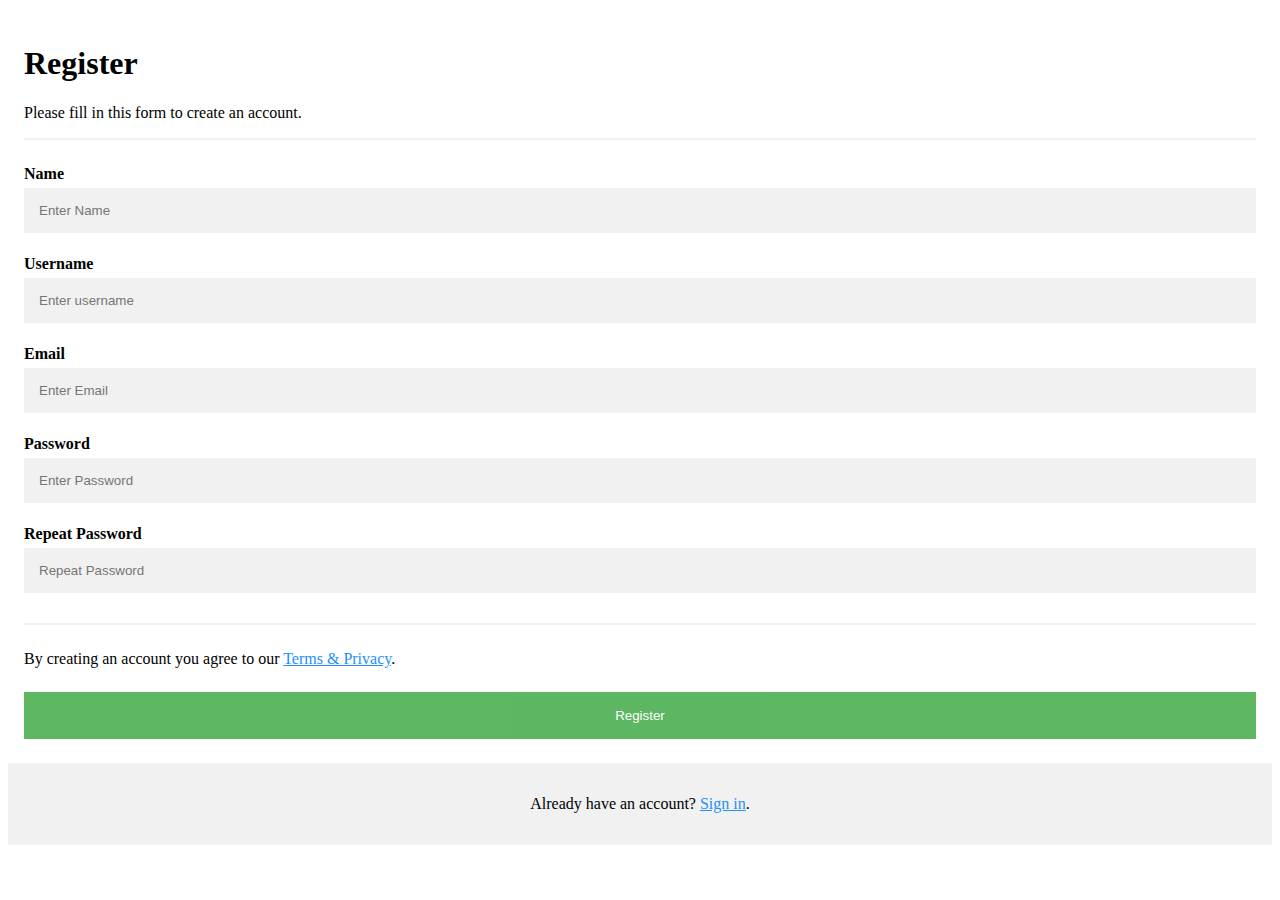
<file: rearrange/signup.html>
<!DOCTYPE html>
<html>
<head>
	<title>registration form</title>
    <link rel="stylesheet" type="text/css" href="signup.css">
</head>
<body>


<form action="action_reg.php" method="post">
  <div class="container">
    <h1>Register</h1>
    <p>Please fill in this form to create an account.</p>
    <hr>

    <label for="email"><b>Name</b></label>
    <input type="text" placeholder="Enter Name" name="name" required>

     <label for="email"><b>Username</b></label>
    <input type="text" placeholder="Enter username" name="username" required>

    

    <label for="email"><b>Email</b></label>
    <input type="text" placeholder="Enter Email" name="email" required>

    <label for="psw"><b>Password</b></label>
    <input type="password" placeholder="Enter Password" name="password" required>

    <label for="psw-repeat"><b>Repeat Password</b></label>
    <input type="password" placeholder="Repeat Password" name="psw-repeat" required>
    <hr>

    <p>By creating an account you agree to our <a href="#">Terms & Privacy</a>.</p>
    <button type="submit" class="registerbtn" name="submit">Register</button>
  </div>

  <div class="container signin">
    <p>Already have an account? <a href="login.html">Sign in</a>.</p>
  </div>
</form>

</body>
</html>
</file>
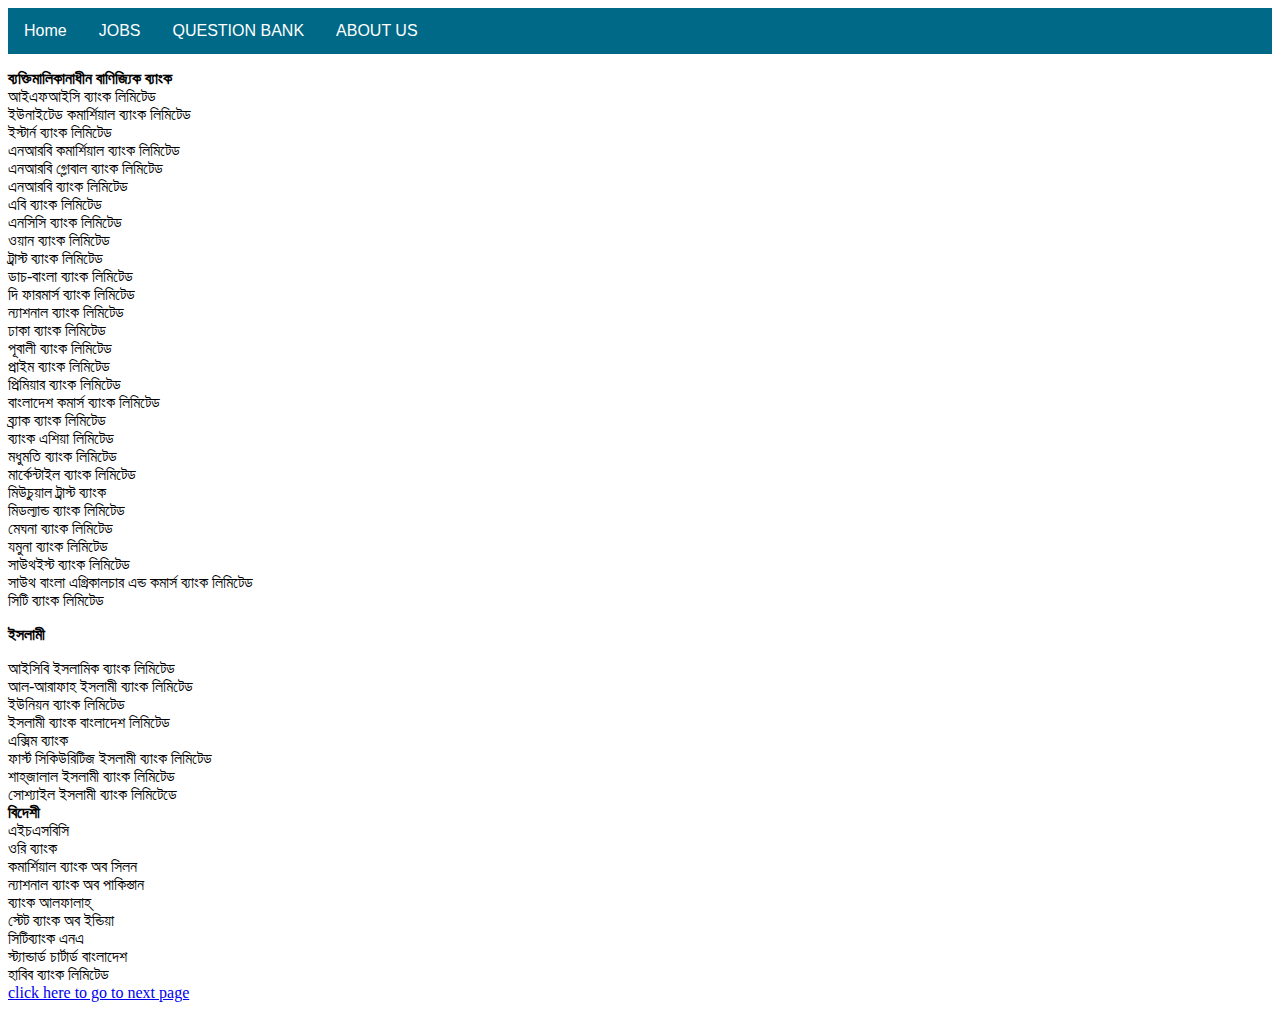
<file: rearrange/bank/page 2.html>
<html>
<head>
<title> page2</title>
<link rel="stylesheet" type="text/css" href="decorate.css"></head>
<body>

<div class="navbar">
          <a href="#home">Home</a>
          
          <div class="jobs">
             <button class="jobsbt">JOBS
             <i class="fa fa-caret-down"></i>
             </button>
              <div class="jobs-content">
                <a href="bcs/BCS_info.html">BCS</a>
                <a href="bank/m.html">BANK</a>
                <a href="psc/index.html">PSC</a>
              </div>
          </div>

          <div class="question">
             <button class="questionbt">QUESTION BANK
             <i class="fa fa-caret-down"></i>
             </button>
              <div class="question-content">
                <a href="https://www.bcsstudy.com/bcs-question-solution-pdf-download/">BCS QUESTION</a>
                <a href="bank/page 4.html">BANK QUESTION</a>
                <a href="https://jobstestbd.com/bpsc-non-cadre-exam-question-solution-2019/"">PSC QUESTION</a>
              </div>
          </div>

          <a href="#news">ABOUT US</a>
        </div>




    <p><b>
ব্যক্তিমালিকানাধীন বাণিজ্যিক ব্যাংক</b><br>

    আইএফআইসি ব্যাংক লিমিটেড<br>
    ইউনাইটেড কমার্শিয়াল ব্যাংক লিমিটেড<br>
    ইস্টার্ন ব্যাংক লিমিটেড<br>
    এনআরবি কমার্শিয়াল ব্যাংক লিমিটেড<br>
    এনআরবি গ্লোবাল ব্যাংক লিমিটেড<br>
    এনআরবি ব্যাংক লিমিটেড<br>
    এবি ব্যাংক লিমিটেড<br>
    এনসিসি ব্যাংক লিমিটেড<br>
    ওয়ান ব্যাংক লিমিটেড<br>
    ট্রাস্ট ব্যাংক লিমিটেড<br>
    ডাচ-বাংলা ব্যাংক লিমিটেড<br>
    দি ফারমার্স ব্যাংক লিমিটেড<br>
    ন্যাশনাল ব্যাংক লিমিটেড<br>
    ঢাকা ব্যাংক লিমিটেড<br>
    পূবালী ব্যাংক লিমিটেড<br>
    প্রাইম ব্যাংক লিমিটেড<br>
    প্রিমিয়ার ব্যাংক লিমিটেড<br>
    বাংলাদেশ কমার্স ব্যাংক লিমিটেড<br>
    ব্র্যাক ব্যাংক লিমিটেড<br>
    ব্যাংক এশিয়া লিমিটেড<br>
    মধুমতি ব্যাংক লিমিটেড<br>
    মার্কেন্টাইল ব্যাংক লিমিটেড<br>
    মিউচুয়াল ট্রাস্ট ব্যাংক<br>
    মিডল্যান্ড ব্যাংক লিমিটেড<br>
    মেঘনা ব্যাংক লিমিটেড<br>
    যমুনা ব্যাংক লিমিটেড<br>
    সাউথইস্ট ব্যাংক লিমিটেড<br>
    সাউথ বাংলা এগ্রিকালচার এন্ড কমার্স ব্যাংক লিমিটেড<br>
    সিটি ব্যাংক লিমিটেড<br>

<p><b>ইসলামী</b></p>

    আইসিবি ইসলামিক ব্যাংক লিমিটেড<br>
    আল-আরাফাহ ইসলামী ব্যাংক লিমিটেড<br>
    ইউনিয়ন ব্যাংক লিমিটেড<br>
    ইসলামী ব্যাংক বাংলাদেশ লিমিটেড<br>
    এক্সিম ব্যাংক<br>
    ফার্স্ট সিকিউরিটিজ ইসলামী ব্যাংক লিমিটেড<br>
    শাহ্‌জালাল ইসলামী ব্যাংক লিমিটেড<br>
    সোশ্যাইল ইসলামী ব্যাংক লিমিটেডে<br>

<b>বিদেশী</b><br>
    এইচএসবিসি<br>
    ওরি ব্যাংক<br>
    কমার্শিয়াল ব্যাংক অব সিলন<br>
    ন্যাশনাল ব্যাংক অব পাকিস্তান<br>
    ব্যাংক আলফালাহ্<br>
    স্টেট ব্যাংক অব ইন্ডিয়া<br>
    সিটিব্যাংক এনএ<br>
    স্ট্যান্ডার্ড চার্টার্ড বাংলাদেশ<br>
    হাবিব ব্যাংক লিমিটেড<br>
	<a href="page3.html">click here to go to next page</a>




</p>
</body>
</html>
</file>
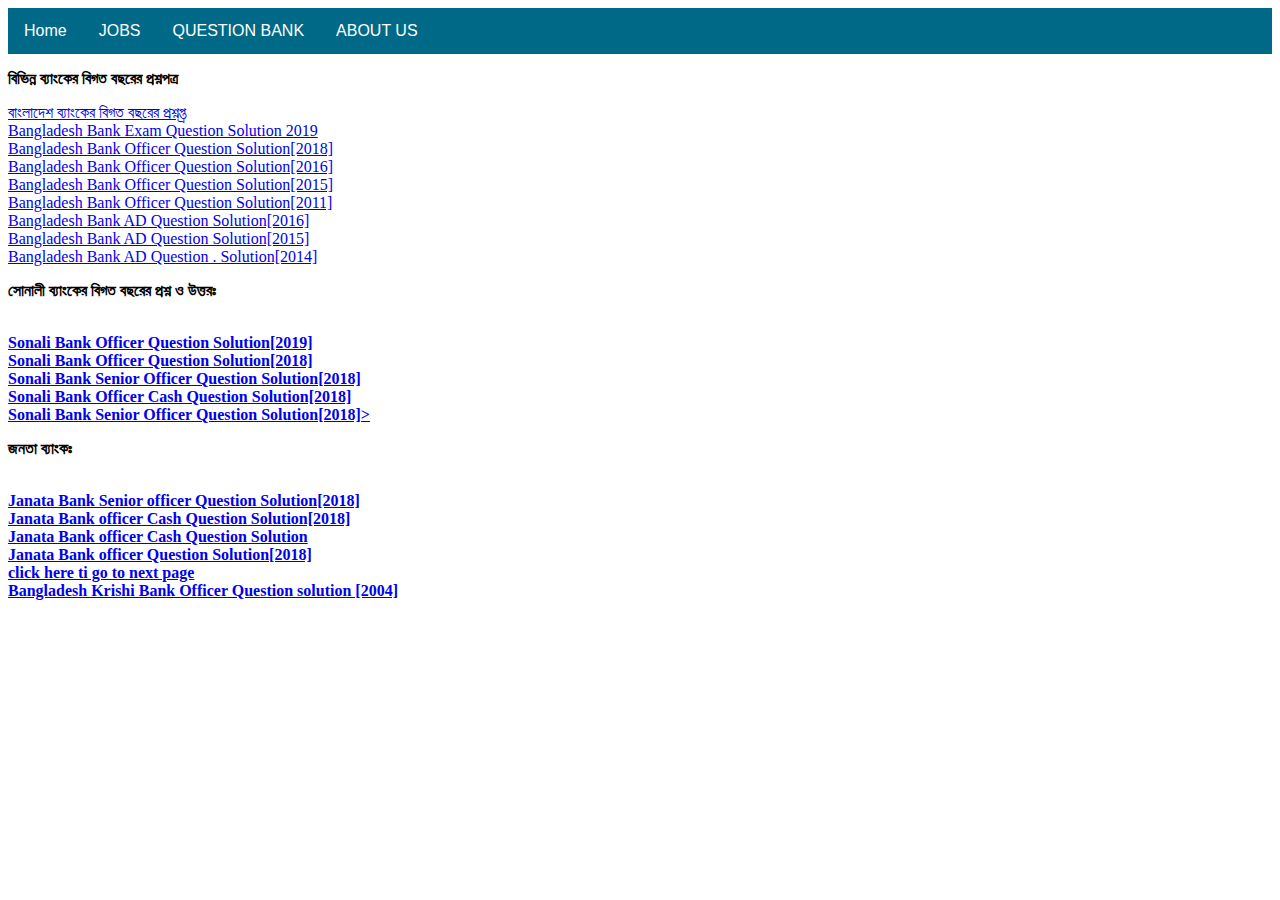
<file: rearrange/bank/page 4.html>
<html>
<head>
<title>page3></title>
<link rel="stylesheet" type="text/css" href="decorate.css">
</head><body>

<div class="navbar">
          <a href="#home">Home</a>
          
          <div class="jobs">
             <button class="jobsbt">JOBS
             <i class="fa fa-caret-down"></i>
             </button>
              <div class="jobs-content">
                <a href="bcs/BCS_info.html">BCS</a>
                <a href="bank/m.html">BANK</a>
                <a href="psc/index.html">PSC</a>
              </div>
          </div>

          <div class="question">
             <button class="questionbt">QUESTION BANK
             <i class="fa fa-caret-down"></i>
             </button>
              <div class="question-content">
                <a href="https://www.bcsstudy.com/bcs-question-solution-pdf-download/">BCS QUESTION</a>
                <a href="bank/page 4.html">BANK QUESTION</a>
                <a href="https://jobstestbd.com/bpsc-non-cadre-exam-question-solution-2019/"">PSC QUESTION</a>
              </div>
          </div>

          <a href="#news">ABOUT US</a>
        </div>



<p><b> বিভিন্ন ব্যাংকের বিগত বছরের প্রশ্নপত্র </b></p>

<a href="http://www.jobs.lekhaporabd.com/bangladesh-bank-question-solution/" > বাংলাদেশ ব্যাংকের বিগত বছরের প্রশ্নপ্ত্র</a><br>
<a href="http://www.jobs.lekhaporabd.com/bangladesh-bank-question-solution/">Bangladesh Bank Exam Question Solution 2019 </a><br>
<a href="https://www.bcsstudy.com/question/bangladesh-bank-ad-question-solution-2018/"> Bangladesh Bank 
Officer Question Solution[2018]</a><br>
<a href="https://www.bcsstudy.com/question/bangladesh-bank-officer-question-solution-2016/">Bangladesh Bank 
Officer Question Solution[2016]</a><br>
<a href="https://www.bcsstudy.com/question/bangladesh-bank-officer-question-solution-2015/">Bangladesh Bank 
Officer Question Solution[2015]</a><br>
<a href=" https://www.bcsstudy.com/question/bangladesh-bank-officer-question-solution-2011/">Bangladesh Bank 
Officer Question Solution[2011]</a><br>
<a href=" https://www.bcsstudy.com/question/bangladesh-bank-ad-question-solution-2018/">Bangladesh Bank 
AD Question Solution[2016] </a><br>
<a href=" https://www.bcsstudy.com/question/bangladesh-bank-ad-question-solution-2015/">Bangladesh Bank 
AD Question Solution[2015]</a><br>
<a href="https://www.bcsstudy.com/question/bangladesh-bank-ad-question-solution-2014/">Bangladesh Bank 
AD Question .
Solution[2014]</a>
<p><b>সোনালী ব্যাংকের বিগত বছরের প্রশ্ন ও উত্তরঃ<b></p><br>
<a href=" https://www.bcsstudy.com/question/sonali-bank-officer-question-solution-2019/">Sonali Bank
 Officer Question Solution[2019]</a><br><a href="https://www.bcsstudy.com/question/sonali-bank-officer-question-solution-2018-2/
 ">Sonali Bank Officer Question Solution[2018] </a><br>
 <a href="https://www.bcsstudy.com/question/sonali-janata-agrani-bank-senior-officer-question-solution-2018/">Sonali Bank Senior 
 Officer Question Solution[2018] </a><br><a href="https://www.bcsstudy.com/question/sonali-janata-agrani-bank-officer-cash-question-solution-2018/"> Sonali 
 Bank Officer  Cash Question Solution[2018]</a><br>
 <a href="https://www.bcsstudy.com/question/sonali-janata-agrani-rupali-bank-senior-officer-question-solution/">Sonali 
 Bank Senior Officer Question Solution[2018]></a><br>
 <p><b> জনতা ব্যাংকঃ</b></p><br><a href="https://www.bcsstudy.com/question/sonali-janata-agrani-bank-senior-officer-question-solution-2018/">Janata 
 Bank Senior officer Question Solution[2018]</a><br>
 <a href="https://www.bcsstudy.com/question/sonali-janata-agrani-bank-officer-cash-question-solution-2018/"> Janata 
 Bank officer Cash Question Solution[2018]</a><br><a href=" https://www.bcsstudy.com/question/sonali-janata-agrani-bank-officer-cash-question-solution/"> Janata 
 Bank officer Cash Question Solution </a><br>
 <a href="https://www.bcsstudy.com/question/sonali-janata-agrani-bank-officer-question-solution-2008/">Janata 
 Bank officer Question Solution[2018] </a><br>
 <a href="file:///C:/Users/FaHiM%20MunTasiR/Desktop/page%204.html"> click here ti go to next page</a><br>
 <a href="https://www.bcsstudy.com/question/bangladesh-krishi-bank-officer-question-solution-2004/">Bangladesh Krishi Bank Officer Question solution [2004] </a>
 
</body>

</html>
</file>
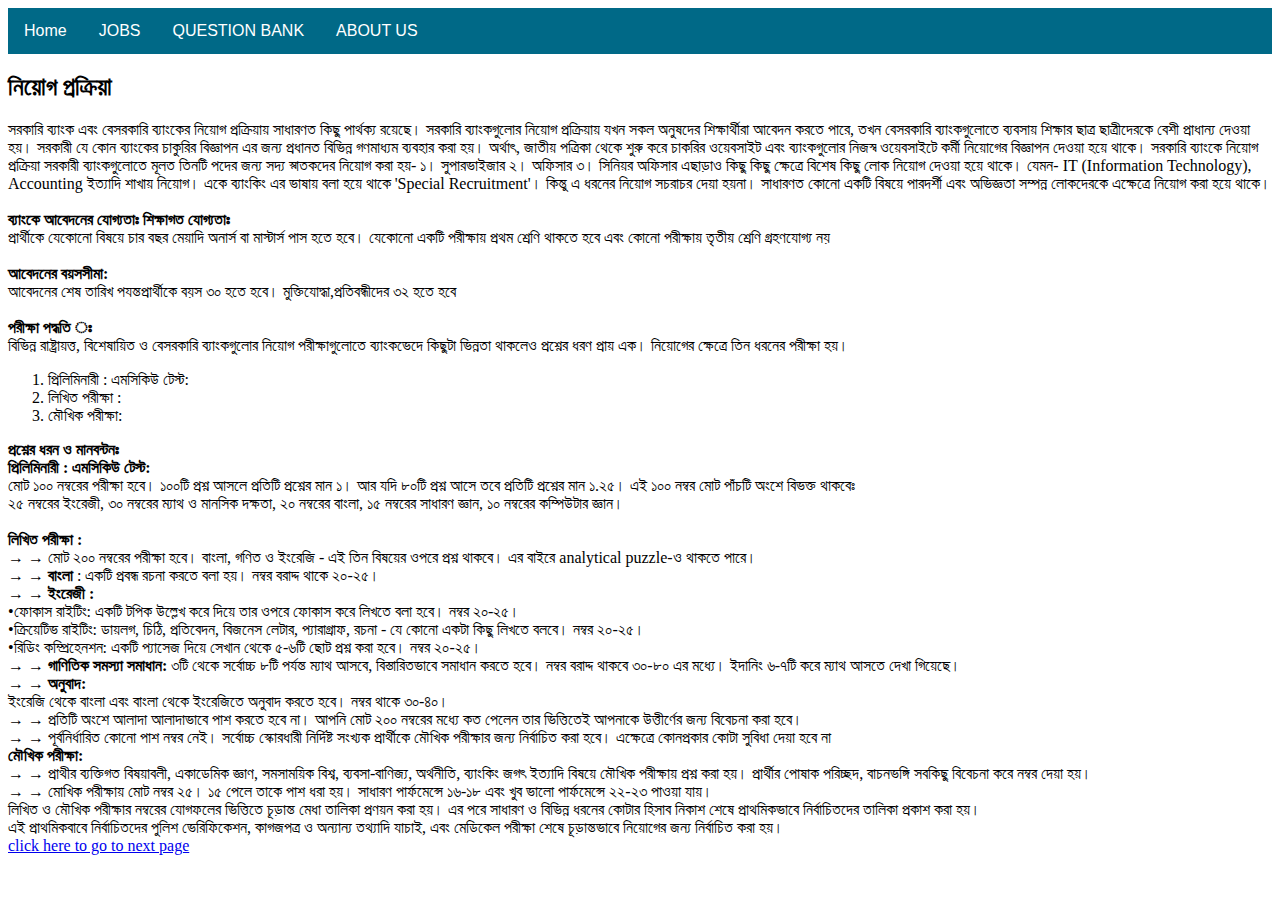
<file: rearrange/bank/page3.html>
<html>
<head>
<titlie></title>
	<link rel="stylesheet" type="text/css" href="decorate.css">
</head>
<body>

<div class="navbar">
          <a href="#home">Home</a>
          
          <div class="jobs">
             <button class="jobsbt">JOBS
             <i class="fa fa-caret-down"></i>
             </button>
              <div class="jobs-content">
                <a href="bcs/BCS_info.html">BCS</a>
                <a href="bank/m.html">BANK</a>
                <a href="psc/index.html">PSC</a>
              </div>
          </div>

          <div class="question">
             <button class="questionbt">QUESTION BANK
             <i class="fa fa-caret-down"></i>
             </button>
              <div class="question-content">
                <a href="https://www.bcsstudy.com/bcs-question-solution-pdf-download/">BCS QUESTION</a>
                <a href="bank/page 4.html">BANK QUESTION</a>
                <a href="https://jobstestbd.com/bpsc-non-cadre-exam-question-solution-2019/"">PSC QUESTION</a>
              </div>
          </div>

          <a href="#news">ABOUT US</a>
        </div>


	<h2>
নিয়োগ প্রক্রিয়া</h2>
সরকারি ব্যাংক এবং বেসরকারি ব্যাংকের নিয়োগ প্রক্রিয়ায় সাধারণত কিছু পার্থক্য রয়েছে। সরকারি ব্যাংকগুলোর নিয়োগ প্রক্রিয়ায় যখন সকল অনুষদের শিক্ষার্থীরা আবেদন করতে পারে, তখন বেসরকারি
 ব্যাংকগুলোতে ব্যবসায় শিক্ষার ছাত্র ছাত্রীদেরকে বেশী প্রাধান্য দেওয়া হয়।
সরকারী যে কোন ব্যাংকের চাকুরির বিজ্ঞাপন এর জন্য প্রধানত বিভিন্ন গণমাধ্যম ব্যবহার করা হয়। অর্থাৎ, জাতীয় পত্রিকা থেকে শুরু করে চাকরির ওয়েবসাইট
 এবং ব্যাংকগুলোর নিজস্ব ওয়েবসাইটে কর্মী নিয়োগের বিজ্ঞাপন দেওয়া হয়ে থাকে।
সরকারি ব্যাংকে নিয়োগ প্রক্রিয়া
সরকারী ব্যাংকগুলোতে মূলত তিনটি পদের জন্য সদ্য স্নাতকদের নিয়োগ করা হয়-
১। সুপারভাইজার
২। অফিসার
৩। সিনিয়র অফিসার
এছাড়াও কিছু কিছু ক্ষেত্রে বিশেষ কিছু লোক নিয়োগ দেওয়া হয়ে থাকে। যেমন- IT (Information Technology), Accounting ইত্যাদি শাখায় নিয়োগ। একে ব্যাংকিং এর ভাষায় বলা হয়ে থাকে
 'Special Recruitment'। কিন্তু এ ধরনের নিয়োগ সচরাচর দেয়া হয়না। সাধারণত কোনো একটি বিষয়ে পারদর্শী এবং অভিজ্ঞতা সম্পন্ন লোকদেরকে এক্ষেত্রে নিয়োগ করা হয়ে থাকে।<br><br>
<b>ব্যাংকে আবেদনের যোগ্যতাঃ শিক্ষাগত যোগ্যতাঃ</b><br>
প্রার্থীকে যেকোনো বিষয়ে চার বছর মেয়াদি অনার্স বা মাস্টার্স পাস হতে হবে। যেকোনো একটি পরীক্ষায় প্রথম শ্রেণি থাকতে হবে এবং কোনো পরীক্ষায় তৃতীয় শ্রেণি 
গ্রহণযোগ্য নয়<br><br><b> আবেদনের বয়সসীমা:</b><br>
আবেদনের শেষ তারিখ পযন্তপ্রার্থীকে বয়স ৩০ হতে হবে। মুক্তিযোদ্ধা,প্রতিবন্ধীদের ৩২ হতে হবে<br><br>

<b>পরীক্ষা পদ্ধতি ঃ</b><br>

বিভিন্ন রাষ্ট্রায়ত্ত, বিশেষায়িত ও বেসরকারি ব্যাংকগুলোর নিয়োগ পরীক্ষাগুলোতে ব্যাংকভেদে কিছুটা ভিন্নতা থাকলেও প্রশ্নের ধরণ প্রায় এক। নিয়োগের ক্ষেত্রে তিন ধরনের পরীক্ষা হয়। <br>

<ol><li> প্রিলিমিনারী : এমসিকিউ টেস্ট:</li>

<li>লিখিত পরীক্ষা :</li>

<li>মৌখিক পরীক্ষা:</li></ol>

<p><b>প্রশ্নের ধরন ও মানবন্টনঃ</b><br>

<b>প্রিলিমিনারী : এমসিকিউ টেস্ট:</b><br>
মোট ১০০ নম্বরের পরীক্ষা হবে। ১০০টি প্রশ্ন আসলে প্রতিটি প্রশ্নের মান ১। আর যদি ৮০টি প্রশ্ন আসে তবে প্রতিটি প্রশ্নের মান ১.২৫। এই ১০০ নম্বর মোট পাঁচটি অংশে বিভক্ত থাকবেঃ<br> ২৫ নম্বরের ইংরেজী, ৩০ নম্বরের ম্যাথ ও মানসিক 
দক্ষতা, ২০ নম্বরের বাংলা, ১৫ নম্বরের সাধারণ জ্ঞান, ১০ নম্বরের কম্পিউটার জ্ঞান।<br><br>

<b>লিখিত পরীক্ষা :</b><br>
→ → মোট ২০০ নম্বরের পরীক্ষা হবে। বাংলা, গণিত ও ইংরেজি - এই তিন বিষয়ের ওপরে প্রশ্ন থাকবে। এর বাইরে analytical puzzle-ও থাকতে পারে।<br>
→ → <b>বাংলা </b>: একটি প্রবন্ধ রচনা করতে বলা হয়। নম্বর বরাদ্দ থাকে ২০-২৫।<br>
→ → <b>ইংরেজী :</b><br>
•ফোকাস রাইটিং: একটি টপিক উল্লেখ করে দিয়ে তার ওপরে ফোকাস করে লিখতে বলা হবে। নম্বর ২০-২৫।<br>
•ক্রিয়েটিভ রাইটিং: ডায়লগ, চিঠি, প্রতিবেদন, বিজনেস লেটার, প্যারাগ্রাফ, রচনা - যে কোনো একটা কিছু লিখতে বলবে। নম্বর ২০-২৫।<br>
•রিডিং কম্প্রিহেনশন: একটি প্যাসেজ দিয়ে সেখান থেকে ৫-৬টি ছোট প্রশ্ন করা হবে। নম্বর ২০-২৫।<br>
→ → <b>গাণিতিক সমস্যা সমাধান: </b>৩টি থেকে সর্বোচ্চ ৮টি পর্যন্ত ম্যাথ আসবে, বিস্তারিতভাবে সমাধান করতে হবে। নম্বর বরাদ্দ থাকবে ৩০-৮০ এর মধ্যে। ইদানিং ৬-৭টি করে ম্যাথ আসতে দেখা গিয়েছে।<br>
→ →<b> অনুবাদ:</b><br>
ইংরেজি থেকে বাংলা এবং বাংলা থেকে ইংরেজিতে অনুবাদ করতে হবে। নম্বর থাকে ৩০-৪০।<br>
→ → প্রতিটি অংশে আলাদা আলাদাভাবে পাশ করতে হবে না। আপনি মোট ২০০ নম্বরের মধ্যে কত পেলেন তার ভিত্তিতেই আপনাকে উত্তীর্ণের জন্য বিবেচনা করা হবে।<br>
→ → পূর্বনির্ধারিত কোনো পাশ নম্বর নেই। সর্বোচ্চ স্কোরধারী নির্দিষ্ট সংখ্যক প্রার্থীকে মৌখিক পরীক্ষার জন্য নির্বাচিত করা হবে। এক্ষেত্রে কোনপ্রকার কোটা সুবিধা দেয়া হবে না<br>
<b>মৌখিক পরীক্ষা:</b><br>
→ → প্রাথীর ব্যক্তিগত বিষয়াবলী, একাডেমিক জ্ঞাণ, সমসাময়িক বিশ্ব, ব্যবসা-বাণিজ্য, অর্থনীতি, ব্যাংকিং জগৎ ইত্যাদি বিষয়ে মৌখিক পরীক্ষায় প্রশ্ন করা হয়। প্রার্থীর পোষাক পরিচ্ছদ, বাচনভঙ্গি সবকিছু বিবেচনা করে নম্বর দেয়া হয়।<br>
 → → মোখিক পরীক্ষায় মোট নম্বর ২৫। ১৫ পেলে তাকে পাশ ধরা হয়। সাধারণ পার্ফমেন্সে ১৬-১৮ এবং খুব ভালো পার্ফমেন্সে ২২-২৩ পাওয়া যায়।<br>
লিখিত ও মৌখিক পরীক্ষার নম্বরের যোগফলের ভিত্তিতে চূড়ান্ত মেধা তালিকা প্রণয়ন করা হয়। এর পরে সাধারণ ও বিভিন্ন ধরনের কোটার হিসাব নিকাশ শেষে প্রাথমিকভাবে নির্বাচিতদের তালিকা প্রকাশ করা হয়। <br>
এই প্রাথমিকবাবে নির্বাচিতদের পুলিশ ভেরিফিকেশন, কাগজপত্র ও অন্যান্য তথ্যাদি যাচাই, এবং মেডিকেল পরীক্ষা শেষে চূড়ান্তভাবে নিয়োগের জন্য নির্বাচিত করা হয়।<br>

<a href="page 4.html">click here to go to next page</a>
</body>

</html>
</file>
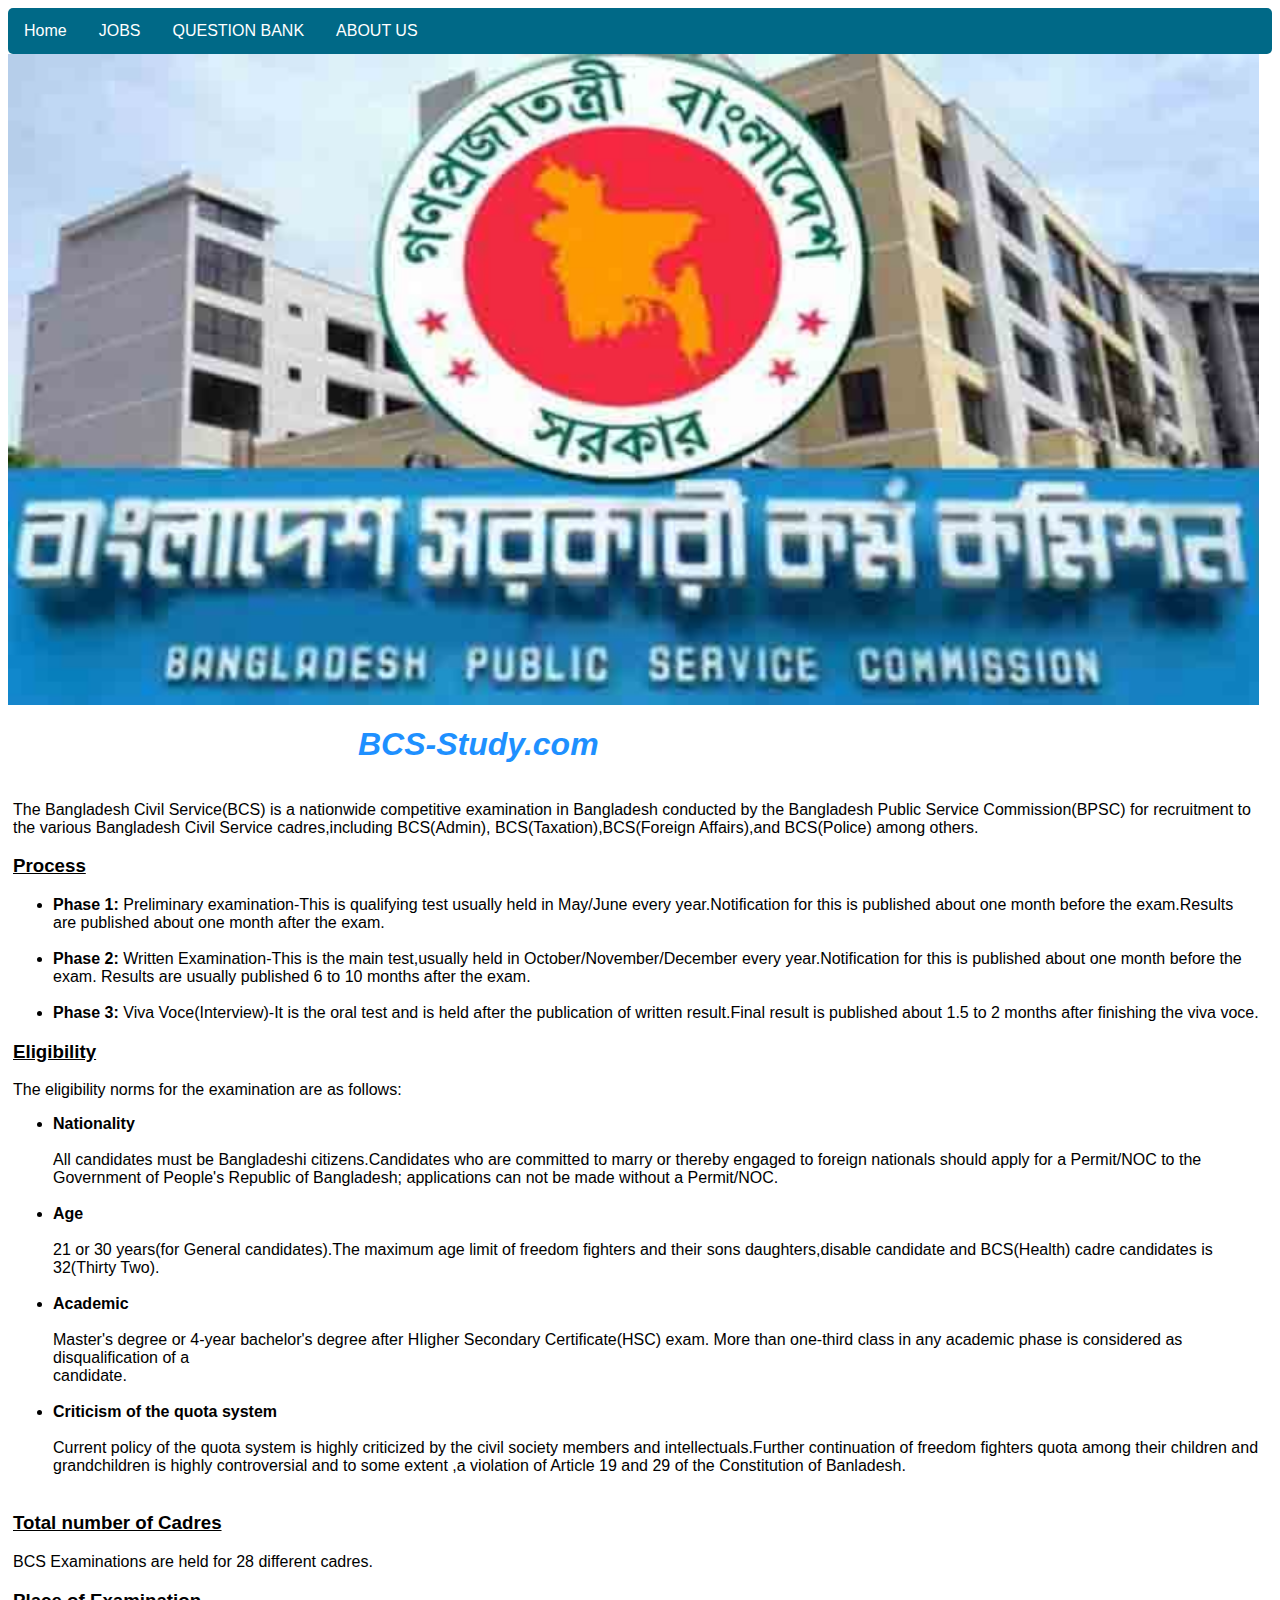
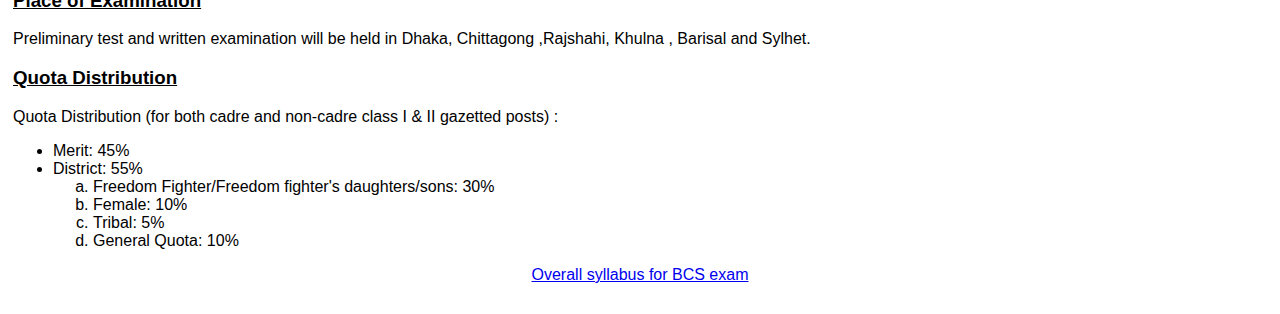
<file: rearrange/bcs/BCS_info.html>
<!DOCTYPE html>
<html lang="en">
<head>
	<link type="text/css" rel="stylesheet" href="style.css"/>
	<title>Govt. job preparation online</title>
  <meta charset="UTF-8">
  <meta name="viewport" content="width=device-width, initial-scale=1">
  <link rel="stylesheet" type="text/css" href="decorate.css">
</head>
<body>

<div class="navbar">
          <a href="#home">Home</a>
          
          <div class="jobs">
             <button class="jobsbt">JOBS
             <i class="fa fa-caret-down"></i>
             </button>
              <div class="jobs-content">
                <a href="bcs/BCS_info.html">BCS</a>
                <a href="bank/m.html">BANK</a>
                <a href="psc/index.html">PSC</a>
              </div>
          </div>

          <div class="question">
             <button class="questionbt">QUESTION BANK
             <i class="fa fa-caret-down"></i>
             </button>
              <div class="question-content">
                <a href="https://www.bcsstudy.com/bcs-question-solution-pdf-download/">BCS QUESTION</a>
                <a href="bank/page 4.html">BANK QUESTION</a>
                <a href="https://jobstestbd.com/bpsc-non-cadre-exam-question-solution-2019/"">PSC QUESTION</a>
              </div>
          </div>

          <a href="#news">ABOUT US</a>
        </div>



  <div class="header" >
   <img src="BPSC.jpg" align="top" height="150px" width="300px">
   <p id="name"><h1>BCS-Study.com</h1></p>
</div>

<div class="left">
</div>

<div class="right">
  
	<p>The Bangladesh Civil Service(BCS) is a nationwide competitive examination
	 in Bangladesh conducted by the Bangladesh Public Service Commission(BPSC) for
	 recruitment to the various Bangladesh Civil Service cadres,including BCS(Admin),
	 BCS(Taxation),BCS(Foreign Affairs),and BCS(Police) among others.</p>
  
	 <h3>Process</h3>
	 	<p>
	 		<ul>
	 			<li><span id="course-name">Phase 1:</span>
	 				Preliminary examination-This is qualifying test usually held in May/June
	 				every year.Notification for this is published about one month before the 
	 				exam.Results are published about one month after the exam.</li><br>
                <li>
                   <span id="course-name">Phase 2:</span>
                   Written Examination-This is the main test,usually held in October/November/December
                   every year.Notification for this is published about one month before the exam.
                   Results are usually published 6 to 10 months after the exam.</li><br>
                <li>
                  <span id="course-name">Phase 3:</span>
                  Viva Voce(Interview)-It is the oral test and is held after the publication of written
                  result.Final result is published about 1.5 to 2 months after finishing the viva voce.</li></ul>
</p>
    
    <h3>Eligibility</h3>
        <p>The eligibility norms for the examination are as follows:
            <ul>
            	<li>
                 <span id="course-name">Nationality</span><br><br>
                 All candidates must be Bangladeshi citizens.Candidates who are committed to marry or thereby
                 engaged to foreign nationals should apply for a Permit/NOC to the Government of People's 
                 Republic of Bangladesh; applications can not be made without a Permit/NOC.</li><br>
               
                <li>
                 <span id="course-name">Age</span><br><br>
                 21 or 30 years(for General candidates).The maximum age limit of freedom fighters and their
                 sons daughters,disable candidate and BCS(Health) cadre candidates is 32(Thirty Two).</li><br>
                  <li>
                 <span id="course-name">Academic</span><br><br>
                 Master's degree or 4-year bachelor's degree after HIigher Secondary Certificate(HSC) exam.
                 More than one-third class in any academic phase is considered as disqualification of a<br>
                 candidate.</li><br>
                  <li>
                 <span id="course-name">Criticism of the quota system</span><br><br>
                 Current policy of the quota system is highly criticized by the civil society members and
                 intellectuals.Further continuation of freedom fighters quota among their children and
                 grandchildren  is highly controversial and to some extent ,a violation of Article 19 and
                 29 of the Constitution of Banladesh.</li><br>
            </ul>
</p>
  <h3>Total number of Cadres</h3>
  <p>
     BCS Examinations are held for 28 different cadres.
   </p>
   <h3>Place of Examination</h3>
   <p>
    Preliminary test and written examination will be held in Dhaka, Chittagong ,Rajshahi, Khulna , Barisal and Sylhet.
  </p>
  <h3>Quota Distribution</h3>
  <p>
   Quota Distribution (for both cadre and non-cadre class I & II gazetted posts) : 
 </p>
 <ul>
<li> Merit: 45% 
<li>District: 55% 
  <ol type="a">
 
<li>Freedom Fighter/Freedom 
    fighter's daughters/sons: 30% 
<li>Female: 10% 
<li> Tribal: 5% 
<li>General Quota: 10% 
</ol>
</ul>
</div>
<div class="footer">
<a href="Overall_syllabus.html">Overall syllabus for BCS exam</a>
</div>
</body>
</html>
</file>
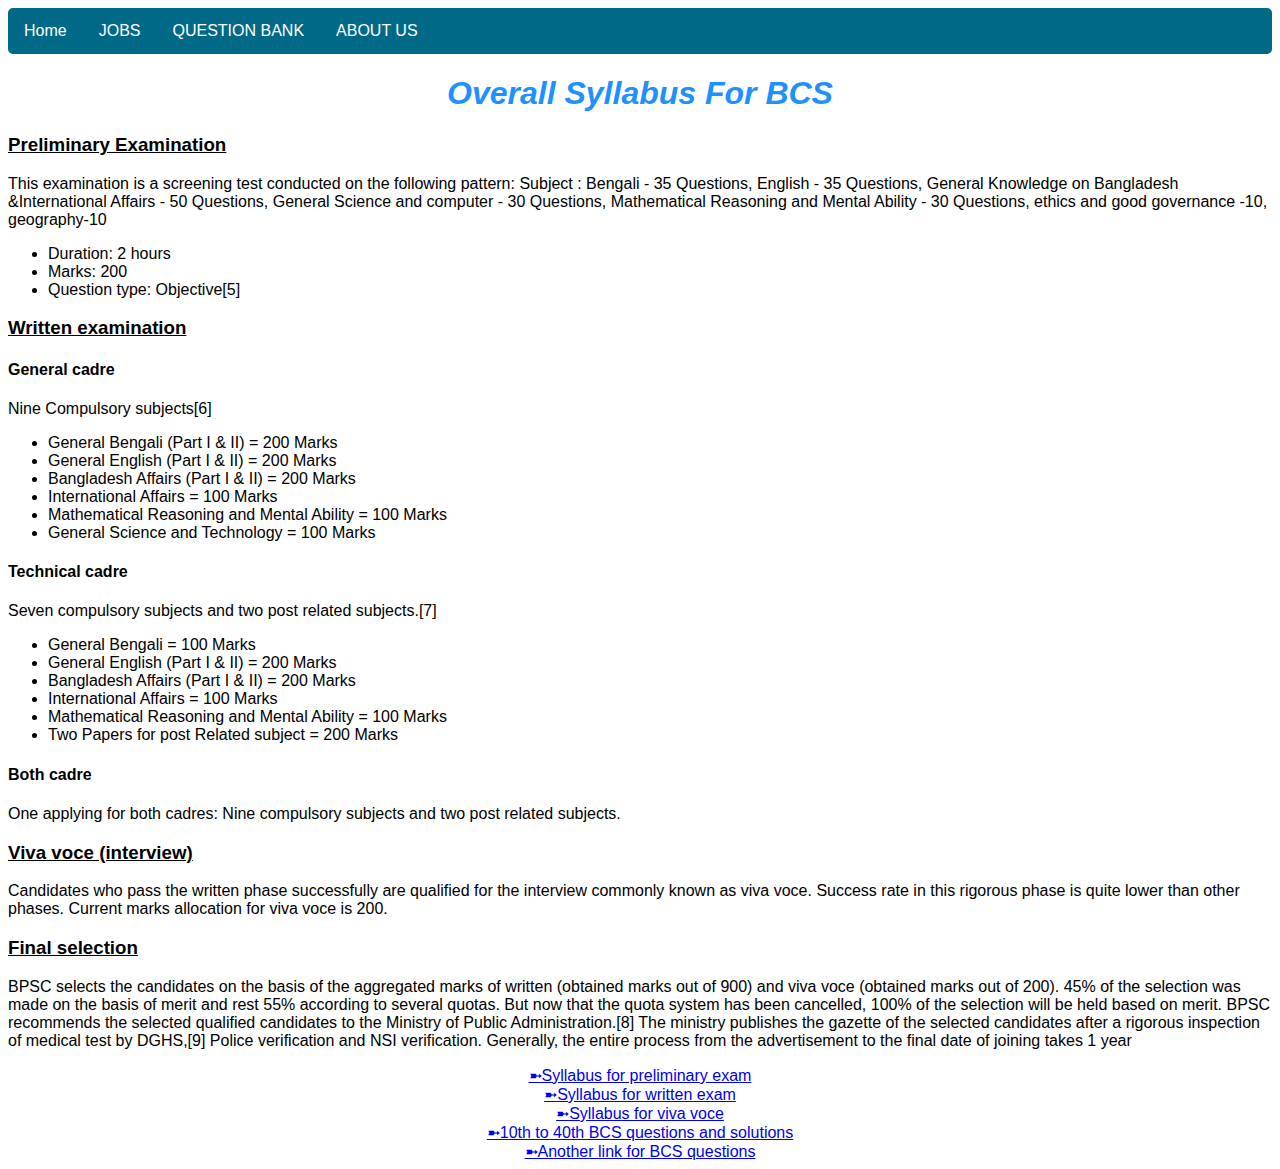
<file: rearrange/bcs/Overall_syllabus.html>
<!DOCTYPE html>
<html lang="en">
<head>
	<link type="text/css" rel="stylesheet" href="style2.css"/>
	<title></title>
  <meta charset="UTF-8">
  <meta name="viewport" content="width=device-width, initial-scale=1">
  <link rel="stylesheet" type="text/css" href="decorate.css">
</head>
<body>

  <div class="navbar">
          <a href="#home">Home</a>
          
          <div class="jobs">
             <button class="jobsbt">JOBS
             <i class="fa fa-caret-down"></i>
             </button>
              <div class="jobs-content">
                <a href="bcs/BCS_info.html">BCS</a>
                <a href="bank/m.html">BANK</a>
                <a href="psc/index.html">PSC</a>
              </div>
          </div>

          <div class="question">
             <button class="questionbt">QUESTION BANK
             <i class="fa fa-caret-down"></i>
             </button>
              <div class="question-content">
                <a href="https://www.bcsstudy.com/bcs-question-solution-pdf-download/">BCS QUESTION</a>
                <a href="bank/page 4.html">BANK QUESTION</a>
                <a href="https://jobstestbd.com/bpsc-non-cadre-exam-question-solution-2019/"">PSC QUESTION</a>
              </div>
          </div>

          <a href="#news">ABOUT US</a>
        </div>

  <div class="header" >
   <p><h1>Overall Syllabus For BCS </h1></p>
</div>

<div class="left">
</div>

<div class="right">
	<h3>Preliminary Examination</h3>
	 	<p>
	 		This examination is a screening test conducted on the following pattern: Subject : Bengali - 35 Questions, English - 35 Questions, General Knowledge on Bangladesh &International Affairs - 50 Questions, General Science and computer - 30 Questions, Mathematical Reasoning and Mental Ability - 30 Questions, ethics and good governance -10, geography-10
	 		<ul>
	 			<li>Duration: 2 hours
	 		    <li>Marks: 200
                <li>Question type: Objective[5]
                </ul>
            </p>
    <h3>Written examination</h3>
    <h4>General cadre</h4>
    <p>
       Nine Compulsory subjects[6]
       <ul>
       <li>General Bengali (Part I & II) = 200 Marks
       <li>General English (Part I & II) = 200 Marks
	   <li>Bangladesh Affairs (Part I & II) = 200 Marks
	   <li>International Affairs = 100 Marks
	   <li>Mathematical Reasoning and Mental Ability = 100 Marks
	   <li>General Science and Technology = 100 Marks
	   </ul>
	</p>
    <h4>Technical cadre</h4>
    <p>
      Seven compulsory subjects and two post related subjects.[7]
      <ul>
	<li>General Bengali = 100 Marks
	<li>General English (Part I & II) = 200 Marks
	<li>Bangladesh Affairs (Part I & II) = 200 Marks
	<li>International Affairs = 100 Marks
	<li>Mathematical Reasoning and Mental Ability = 100 Marks
	<li>Two Papers for post Related subject = 200 Marks
     </ul>
 </p>
 <h4>Both cadre</h4>
 	<p>
 		One applying for both cadres: Nine compulsory subjects and two post related subjects.
 	</p>
 	<h3>Viva voce (interview)</h3>
 	<p>
       Candidates who pass the written phase successfully are qualified for the interview commonly known as viva voce. Success rate in this rigorous phase is quite lower than other phases. Current marks allocation for viva voce is 200.

     </p>
    <h3> Final selection</h3>
        <p>
        	BPSC selects the candidates on the basis of the aggregated marks of written (obtained marks out of 900) and viva voce (obtained marks out of 200). 45% of the selection was made on the basis of merit and rest 55% according to several quotas. But now that the quota system has been cancelled, 100% of the selection will be held based on merit. BPSC recommends the selected qualified candidates to the Ministry of Public Administration.[8] The ministry publishes the gazette of the selected candidates after a rigorous inspection of medical test by DGHS,[9] Police verification and NSI verification. Generally, the entire process from the advertisement to the final date of joining takes 1 year
        </p>
 </div>

 <div class="footer">

        <a href="https://bpsc.portal.gov.bd/sites/default/files/files/bpsc.portal.gov.bd/page/732e9da5_9514_4252_9a33_119f8c000cc5/SYLLABUS%20FOR%20BCS%20PRILIMINARY%20TEST.pdf">➼Syllabus for preliminary exam</a><br>
        <a href="https://bpsc.portal.gov.bd/sites/default/files/files/bpsc.portal.gov.bd/forms/93080aa6_ea3f_4dc7_abec_1df60f8b3a11/BCS%20Written%20Syllabus_forms_1030164849.pdf">➼Syllabus for written exam</a><br>
        <a href="https://bcsexamination.com/bcs-viva-examination-syllabus-%e0%a6%ac%e0%a6%bf%e0%a6%b8%e0%a6%bf%e0%a6%8f%e0%a6%b8-%e0%a6%ad%e0%a6%be%e0%a6%87%e0%a6%ad%e0%a6%be-%e0%a6%b8%e0%a6%bf%e0%a6%b2%e0%a7%87%e0%a6%ac%e0%a6%be%e0%a6%b8/">➼Syllabus for viva voce</a><br>
        <a href="https://www.bcsstudy.com/bcs-question-solution-pdf-download/">➼10th to 40th BCS questions and solutions
        </a><br>
        <a href="https://www.bcsstudy.com/questions/bcs-questions/">➼Another link for BCS questions</a>
</div>
</body>
</html>
</file>
<file: rearrange/signup.css>
* {box-sizing: border-box}

/* Add padding to containers */
.container {
  padding: 16px;
}

/* Full-width input fields */
input[type=text], input[type=password] {
  width: 100%;
  padding: 15px;
  margin: 5px 0 22px 0;
  display: inline-block;
  border: none;
  background: #f1f1f1;
}

input[type=text]:focus, input[type=password]:focus {
  background-color: #ddd;
  outline: none;
}

/* Overwrite default styles of hr */
hr {
  border: 1px solid #f1f1f1;
  margin-bottom: 25px;
}

/* Set a style for the submit/register button */
.registerbtn {
  background-color: #4CAF50;
  color: white;
  padding: 16px 20px;
  margin: 8px 0;
  border: none;
  cursor: pointer;
  width: 100%;
  opacity: 0.9;
}

.registerbtn:hover {
  opacity:1;
}

/* Add a blue text color to links */
a {
  color: dodgerblue;
}

/* Set a grey background color and center the text of the "sign in" section */
.signin {
  background-color: #f1f1f1;
  text-align: center;
}
</file>
<file: rearrange/bank/decorate.css>
.container{
	width:95%;
	
	background:#2d2a45;
	margin-left: 35px;

}

/*navigation bar*/

.navbar {
  overflow: hidden;
  background-color: #006987;
  font-family: Arial;
}


.navbar a {
  float: left;
  font-size: 16px;
  color: white;
  text-align: center;
  padding: 14px 16px;
  text-decoration: none;
}


.jobs {
  float: left;
  overflow: hidden;
}


.jobs .jobsbt {
  font-size: 16px;
  border: none;
  outline: none;
  color: white;
  padding: 14px 16px;
  background-color: inherit;
  font-family: inherit; 
  margin: 0; 
}


.navbar a:hover, .jobs:hover .jobsbt  {
  background-color: red;
}


.jobs-content {
  display: none;
  position: absolute;
  background-color: #f9f9f9;
  min-width: 160px;
  box-shadow: 0px 8px 16px 0px rgba(0,0,0,0.2);
  z-index: 1;
}


.jobs-content a {
  float: none;
  color: black;
  padding: 12px 16px;
  text-decoration: none;
  display: block;
  text-align: left;
}


.jobs-content a:hover {
  background-color: #ddd;
}


.jobs:hover .jobs-content {
  display: block;
}


.question {
  float: left;
  overflow: hidden;
}


.question .questionbt {
  font-size: 16px;
  border: none;
  outline: none;
  color: white;
  padding: 14px 16px;
  background-color: inherit;
  font-family: inherit; 
  margin: 0; 
}


.navbar a:hover, .question:hover .questionbt  {
  background-color: red;
}


.question-content {
  display: none;
  position: absolute;
  background-color: #f9f9f9;
  min-width: 160px;
  box-shadow: 0px 8px 16px 0px rgba(0,0,0,0.2);
  z-index: 1;
}


.question-content a {
  float: none;
  color: black;
  padding: 12px 16px;
  text-decoration: none;
  display: block;
  text-align: left;
}


.question-content a:hover {
  background-color: #ddd;
}


.question:hover .question-content {
  display: block;
}





/* search  */

.search{
	margin-top:20px; 
}
* {
  box-sizing: border-box;
}
form.example input[type=text] {
  padding: 10px;
  font-size: 17px;
  border: 1px solid grey;
  float: left;
  width: 70%;
  background: #f1f1f1;
  margin-left: 50px;
}

/* Style the submit button */
form.example button {
  float: left;
  width: 20%;
  padding: 10px;
  background: #2196F3;
  color: white;
  font-size: 17px;
  border: 1px solid grey;
  border-left: none; /* Prevent double borders */
  cursor: pointer;
}

form.example button:hover {
  background: #0b7dda;
}

/* Clear floats */
form.example::after {
  content: "";
  clear: both;
  display: table;
}




/*  details  */

.description{
	background-color: #006987;
	margin-top: 20px;
}



/* Fake image */
.fakeimg {
  
}

/* Add a card effect for articles */
.column {
  float: left;
  width: 25%;

  background-color: "white";
  
 margin-left: 5%
}

.row {margin: 0 -5px;}

.row:after {
  content: "";
  display: table;
  clear: both;
}


.card {
  background-color: white;
 padding-top: 20px;
 padding-right: 10px;
 padding-left: 10px;
  
  margin-top: 20px;
 
  margin-left: 20px;
  margin-left: 20px;
}





  





.card1 {
  background-color: white;
  padding-top: 20px;
  padding-right: 10px;
  padding-left: 10px;
  margin-top: 20px;
  width: 90%;
  margin-left: 20px;
  height: 100%
}

.card2 {
  background-color: white;
  padding-top: 20px;
  padding-right: 10px;
  padding-left: 10px;
  margin-top: 20px;
  width: 90%;
  margin-left: 20px;
}

.card3 {
  background-color: white;
  padding-top: 20px;
  padding-right: 10px;
  padding-left: 10px;
  margin-top: 20px;
  width: 90%;
  margin-left: 20px;
  height: 100%
}

.fakeimg {
	 display: block;
   text-align: justify;
   margin: 0 auto;


}




/* foot  */

.foot{
	
	height:85px;
	background-color: #006987;

}

.c1 {
  float: left;
  width: 25%;
  padding: 0 10px;
  margin-left: 70px;
}


.para p{
	color: white;
}

.c1 p{
	color: white;
}




.icon-bar {
  width: 100%; /* Full-width */
  background-color: #006987; /* Dark-grey background */
  overflow: auto; /* Overflow due to float */
}

.icon-bar a {
  float: left; /* Float links side by side */
  text-align: center; /* Center-align text */
  width: 20%; /* Equal width (5 icons with 20% width each = 100%) */
  padding: 12px 0; /* Some top and bottom padding */
  transition: all 0.3s ease; /* Add transition for hover effects */
  color: white; /* White text color */
  font-size: 36px; /* Increased font size */
}

.icon-bar a:hover {
  background-color: #000; /* Add a hover color */
}

.active {
  background-color: #4CAF50; /* Add an active/current color */
}
</file>
<file: rearrange/bcs/style.css>
div
{
    border-radius: 5px;
    }
.header
{
    
    text-align: left; 
    background-color: white;
    width: 99%;
    
    }
    h1{
        color: DodgerBlue;
        font-style: italic;
        
    }

body{
    font-family: sans-serif;
    
}
img{
    height: 20%;
    width: 100%;
}
#name{
    float:left;
    margin-left: 350px;
    padding-bottom: 10px;
    font-size: 16px;
    font-family: Verdana, sans-serif;
   
}


a:hover {
    font-weight: bold;
}

.right
{
    float: left;
    margin-top:0px;
    padding-left:5px;
    /*margin-right: -10px;
    margin-left: 14%;*/
    height: auto;
    width: 99%;
    background-color: white;

    }

/*.left
{
    float: left;
    margin-top: 50px;
    /*margin-right: -90px;
    height: relative;
    width: 10%;
    background-color: #4160E8;
    }*/

.footer
{   text-align: center;
    height:40px;
    clear:both;
    position: relative;
    background-color: white;


    }

h3
{
    text-decoration: underline;
    }

#course-name
{
font-weight:bold;
    }
</file>
<file: rearrange/bcs/decorate.css>
.container{
	width:95%;
	
	background:#2d2a45;
	margin-left: 35px;

}

/*navigation bar*/

.navbar {
  overflow: hidden;
  background-color: #006987;
  font-family: Arial;
}


.navbar a {
  float: left;
  font-size: 16px;
  color: white;
  text-align: center;
  padding: 14px 16px;
  text-decoration: none;
}


.jobs {
  float: left;
  overflow: hidden;
}


.jobs .jobsbt {
  font-size: 16px;
  border: none;
  outline: none;
  color: white;
  padding: 14px 16px;
  background-color: inherit;
  font-family: inherit; 
  margin: 0; 
}


.navbar a:hover, .jobs:hover .jobsbt  {
  background-color: red;
}


.jobs-content {
  display: none;
  position: absolute;
  background-color: #f9f9f9;
  min-width: 160px;
  box-shadow: 0px 8px 16px 0px rgba(0,0,0,0.2);
  z-index: 1;
}


.jobs-content a {
  float: none;
  color: black;
  padding: 12px 16px;
  text-decoration: none;
  display: block;
  text-align: left;
}


.jobs-content a:hover {
  background-color: #ddd;
}


.jobs:hover .jobs-content {
  display: block;
}


.question {
  float: left;
  overflow: hidden;
}


.question .questionbt {
  font-size: 16px;
  border: none;
  outline: none;
  color: white;
  padding: 14px 16px;
  background-color: inherit;
  font-family: inherit; 
  margin: 0; 
}


.navbar a:hover, .question:hover .questionbt  {
  background-color: red;
}


.question-content {
  display: none;
  position: absolute;
  background-color: #f9f9f9;
  min-width: 160px;
  box-shadow: 0px 8px 16px 0px rgba(0,0,0,0.2);
  z-index: 1;
}


.question-content a {
  float: none;
  color: black;
  padding: 12px 16px;
  text-decoration: none;
  display: block;
  text-align: left;
}


.question-content a:hover {
  background-color: #ddd;
}


.question:hover .question-content {
  display: block;
}





/* search  */

.search{
	margin-top:20px; 
}
* {
  box-sizing: border-box;
}
form.example input[type=text] {
  padding: 10px;
  font-size: 17px;
  border: 1px solid grey;
  float: left;
  width: 70%;
  background: #f1f1f1;
  margin-left: 50px;
}

/* Style the submit button */
form.example button {
  float: left;
  width: 20%;
  padding: 10px;
  background: #2196F3;
  color: white;
  font-size: 17px;
  border: 1px solid grey;
  border-left: none; /* Prevent double borders */
  cursor: pointer;
}

form.example button:hover {
  background: #0b7dda;
}

/* Clear floats */
form.example::after {
  content: "";
  clear: both;
  display: table;
}




/*  details  */

.description{
	background-color: #006987;
	margin-top: 20px;
}



/* Fake image */
.fakeimg {
  
}

/* Add a card effect for articles */
.column {
  float: left;
  width: 25%;

  background-color: "white";
  
 margin-left: 5%
}

.row {margin: 0 -5px;}

.row:after {
  content: "";
  display: table;
  clear: both;
}


.card {
  background-color: white;
 padding-top: 20px;
 padding-right: 10px;
 padding-left: 10px;
  
  margin-top: 20px;
 
  margin-left: 20px;
  margin-left: 20px;
}





  





.card1 {
  background-color: white;
  padding-top: 20px;
  padding-right: 10px;
  padding-left: 10px;
  margin-top: 20px;
  width: 90%;
  margin-left: 20px;
  height: 100%
}

.card2 {
  background-color: white;
  padding-top: 20px;
  padding-right: 10px;
  padding-left: 10px;
  margin-top: 20px;
  width: 90%;
  margin-left: 20px;
}

.card3 {
  background-color: white;
  padding-top: 20px;
  padding-right: 10px;
  padding-left: 10px;
  margin-top: 20px;
  width: 90%;
  margin-left: 20px;
  height: 100%
}

.fakeimg {
	 display: block;
   text-align: justify;
   margin: 0 auto;


}




/* foot  */

.foot{
	
	height:85px;
	background-color: #006987;

}

.c1 {
  float: left;
  width: 25%;
  padding: 0 10px;
  margin-left: 70px;
}


.para p{
	color: white;
}

.c1 p{
	color: white;
}




.icon-bar {
  width: 100%; /* Full-width */
  background-color: #006987; /* Dark-grey background */
  overflow: auto; /* Overflow due to float */
}

.icon-bar a {
  float: left; /* Float links side by side */
  text-align: center; /* Center-align text */
  width: 20%; /* Equal width (5 icons with 20% width each = 100%) */
  padding: 12px 0; /* Some top and bottom padding */
  transition: all 0.3s ease; /* Add transition for hover effects */
  color: white; /* White text color */
  font-size: 36px; /* Increased font size */
}

.icon-bar a:hover {
  background-color: #000; /* Add a hover color */
}

.active {
  background-color: #4CAF50; /* Add an active/current color */
}
</file>
<file: rearrange/bcs/style2.css>
div
{
    border-radius: 5px;
    }
.header
{
    
    text-align: center; 
    font-style: italic;
    
    
    }
    h1{
    	color: DodgerBlue;
    }
    h3{
    	text-decoration: underline;
    }

body{
    font-family: sans-serif;
    
}
.footer{
	text-align: center;
}
</file>
